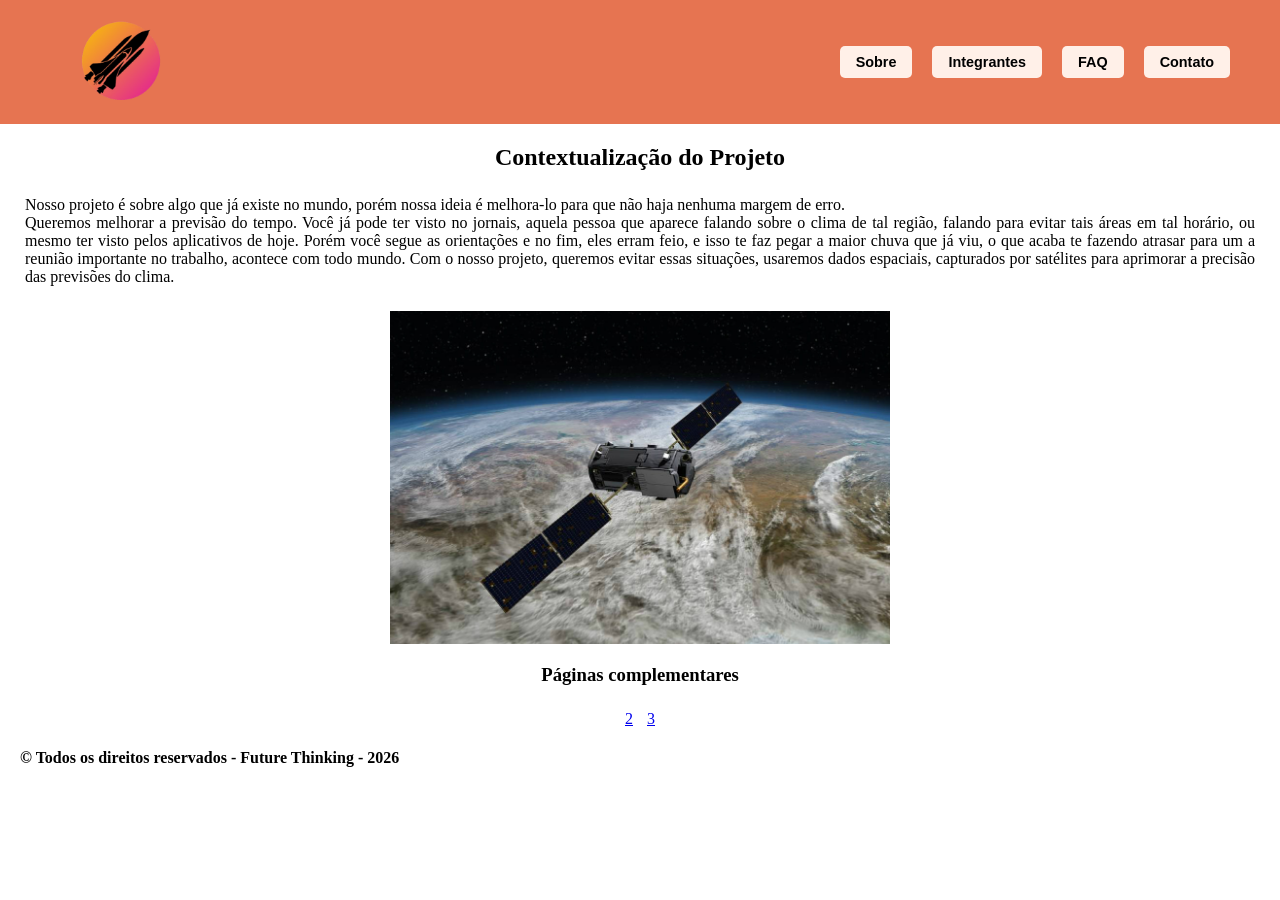
<file: páginas/index.html>
<!doctype html>
<html lang="pt-br">

<head>
  <meta charset="UTF-8" />
  <meta name="viewport" content="width=device-width, initial-scale=1.0" />

  <link rel="stylesheet" href="../css/main.css" />

  <title>Página Inicial</title>
</head>

<body>
  <header class="cabecalho">
    <a href="index.html">
      <img src="../assets/Logo FT.jpg" alt="Logo" class="cabecalho_logo">
    </a>
    <nav class="cabecalho_nav">
      <ul class="cabecalho_ul">
        <li class="cabecalho_li"><a class="cabecalho_bg" href="./sobre.html">Sobre</a></li>
        <li class="cabecalho_li"><a class="cabecalho_bg" href="./integrantes.html">Integrantes</a></li>
        <li class="cabecalho_li"><a class="cabecalho_bg" href="./faq.html">FAQ</a></li>
        <li class="cabecalho_li"><a class="cabecalho_bg" href="./contato.html">Contato</a></li>
      </ul>
    </nav>
  </header>

  <main>
    <section>
      <div>
        <h1 class="index-cabecalho">Contextualização do Projeto</h1>
        <p class="index-texto">
          Nosso projeto é sobre algo que já existe no mundo, porém nossa ideia é melhora-lo para que não haja nenhuma
          margem de erro.
          <br>Queremos melhorar a previsão do tempo. Você já pode ter visto no jornais, aquela pessoa que aparece
          falando sobre o clima de tal região,
          falando para evitar tais áreas em tal horário, ou mesmo ter visto pelos aplicativos de hoje. Porém você segue
          as orientações e no fim, eles
          erram feio, e isso te faz pegar a maior chuva que já viu, o que acaba te fazendo atrasar para um a reunião
          importante no trabalho, acontece com todo mundo.
          Com o nosso projeto, queremos evitar essas situações, usaremos dados espaciais, capturados por satélites para
          aprimorar a precisão das previsões do clima.
          </br>
        </p>
      </div>

    </section>

    <div>
      <img src="../assets/Satélite meteorológico.jpg" alt="Imagem de Satélite meteorológico" class="image-index">
    </div>

    <div class="paginas-comp">
      <h3>Páginas complementares</h3>
      <a class="outras-paginas" href="./conteudo1.html">2</a>
      <a class="outras-paginas" href="./conteudo2.html">3</a>
    </div>

  </main>

  <footer>
    <p><b>&copy; Todos os direitos reservados - Future Thinking - 2026</b></p>
  </footer>

</body>

</html>
</file>
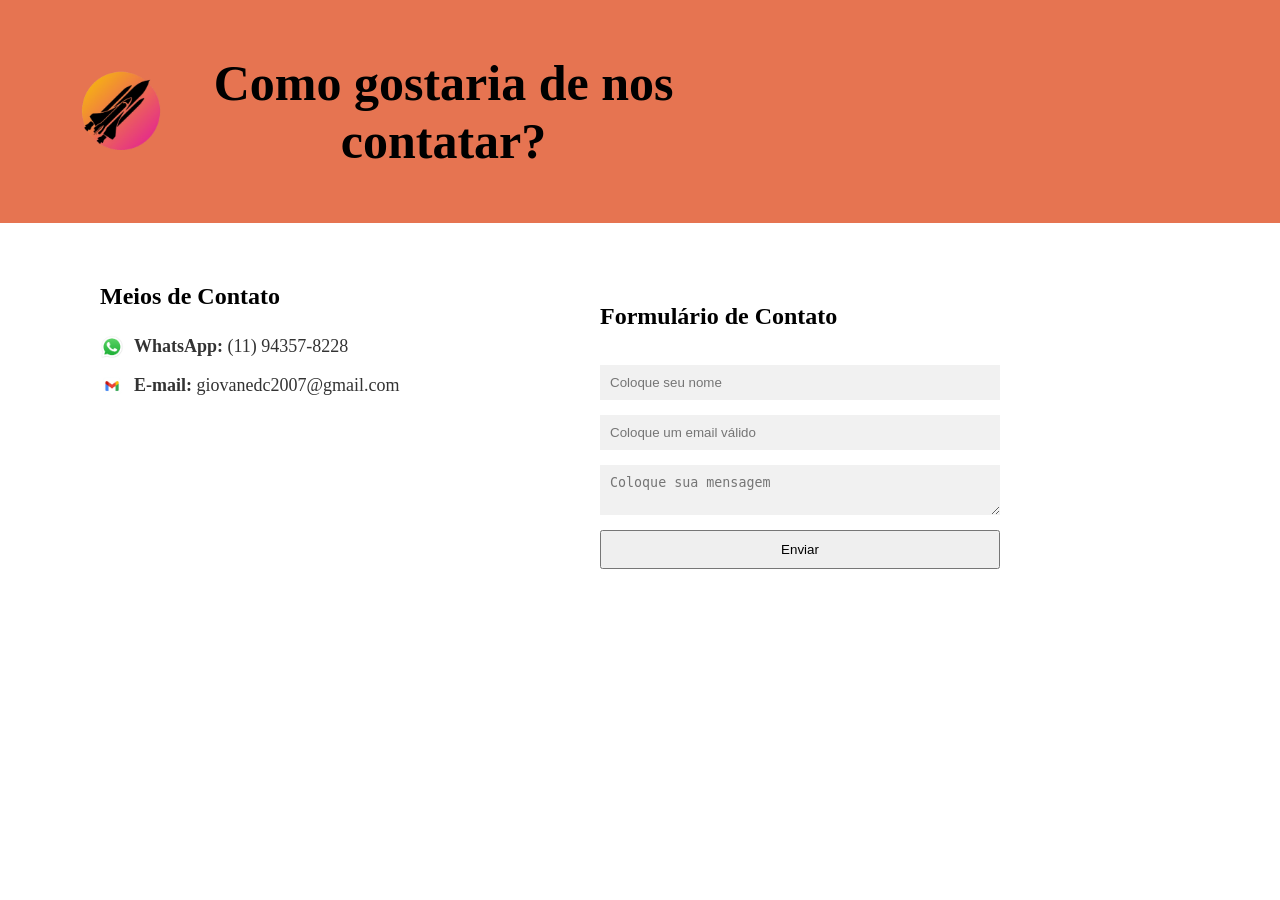
<file: páginas/contato.html>
<!doctype html>
<html lang="pt-br">

<head>
  <meta charset="UTF-8" />
  <meta name="viewport" content="width=device-width, initial-scale=1.0" />

  <link rel="stylesheet" href="../css/main.css" />
  <script src="../js/contato.js"></script>

  <title>Contato</title>
</head>

<body>

  <header class="cabecalho contato-header">
    <a href="index.html">
      <img src="../assets/Logo FT.jpg" alt="Logo" class="cabecalho_logo">
    </a>

    <h1 class="contatar">
      Como gostaria de nos contatar?
    </h1>
  </header>

  <main class="container-pagina">

    <div class="contatos">
      <h2>Meios de Contato</h2>

      <div class="item-contato">
        <img src="../assets/whatsapp.jpg" alt="Logo Whatsapp" class="icone-contato">
        <p><b>WhatsApp:</b> (11) 94357-8228</p>
      </div>

      <div class="item-contato">
        <img src="../assets/Gmail logo.jpg" alt="Logo Gmail" class="icone-contato">
        <p><b>E-mail:</b> giovanedc2007@gmail.com</p>
      </div>
    </div>

    <div class="container-contato">
      <form id="meuFormulario">
        <h2>Formulário de Contato</h2>
        <input type="text" placeholder="Coloque seu nome" aria-label="Nome completo">
        <input type="email" placeholder="Coloque um email válido" aria-label="Seu endereço de email">
        <textarea placeholder="Coloque sua mensagem" aria-label="Sua mensagem para nós"></textarea>
        <button type="submit">Enviar</button>
      </form>
    </div>

  </main>

</body>

</html>
</file>
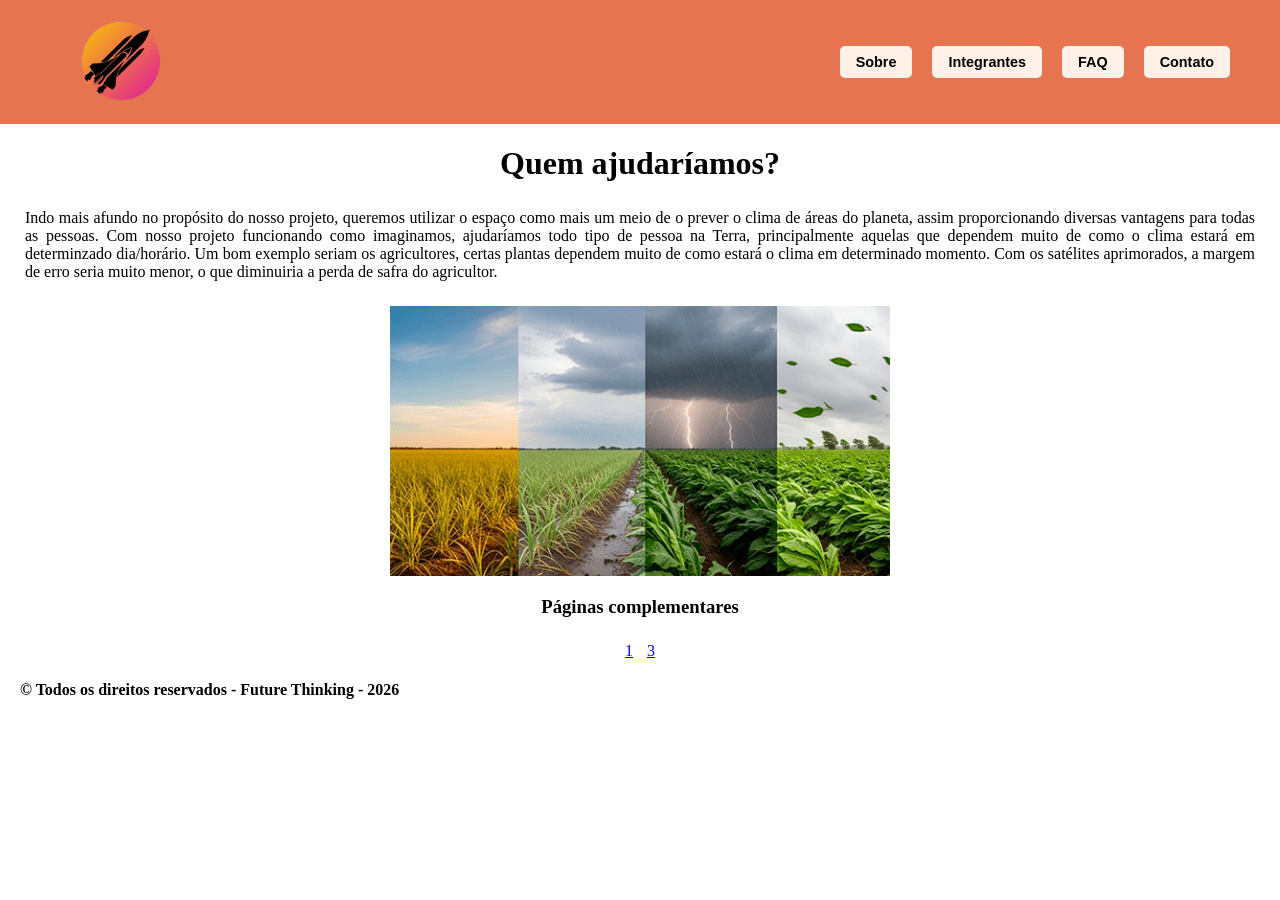
<file: páginas/conteudo1.html>
<!doctype html>
<html lang="pt-br">

<head>
  <meta charset="UTF-8" />
  <meta name="viewport" content="width=device-width, initial-scale=1.0" />

  <link rel="stylesheet" href="../css/main.css" />

  <title>Página Inicial</title>
</head>

<body>
  <header class="cabecalho">
    <a href="index.html">
      <img src="../assets/Logo FT.jpg" alt="Logo" class="cabecalho_logo">
    </a>
    <nav class="cabecalho_nav">
      <ul class="cabecalho_ul">
        <li class="cabecalho_li"><a class="cabecalho_bg" href="./sobre.html">Sobre</a></li>
        <li class="cabecalho_li"><a class="cabecalho_bg" href="./integrantes.html">Integrantes</a></li>
        <li class="cabecalho_li"><a class="cabecalho_bg" href="./faq.html">FAQ</a></li>
        <li class="cabecalho_li"><a class="cabecalho_bg" href="./contato.html">Contato</a></li>
      </ul>
    </nav>
  </header>

  <main>
    <h1 class="index-cabecalho">Quem ajudaríamos?</h1>
    <p class="index-texto">
      Indo mais afundo no propósito do nosso projeto, queremos utilizar o espaço como mais um meio de o prever o clima
      de áreas do planeta, assim
      proporcionando diversas vantagens para todas as pessoas.
      Com nosso projeto funcionando como imaginamos, ajudaríamos todo tipo de pessoa na Terra, principalmente aquelas
      que dependem muito de como
      o clima estará em determinzado dia/horário. Um bom exemplo seriam os agricultores, certas plantas dependem muito
      de como estará o clima
      em determinado momento. Com os satélites aprimorados, a margem de erro seria muito menor, o que diminuiria a perda
      de safra do agricultor.
    </p>

    <img src="../assets/Plantações.png" alt="Clima de plantio" class="image-index">

    <div class="paginas-comp">
      <h3>Páginas complementares</h3>
      <a class="outras-paginas" href="./index.html">1</a>
      <a class="outras-paginas" href="./conteudo2.html">3</a>
    </div>

  </main>

  <footer>
    <p><b>&copy; Todos os direitos reservados - Future Thinking - 2026</b></p>
  </footer>

</body>

</html>
</file>
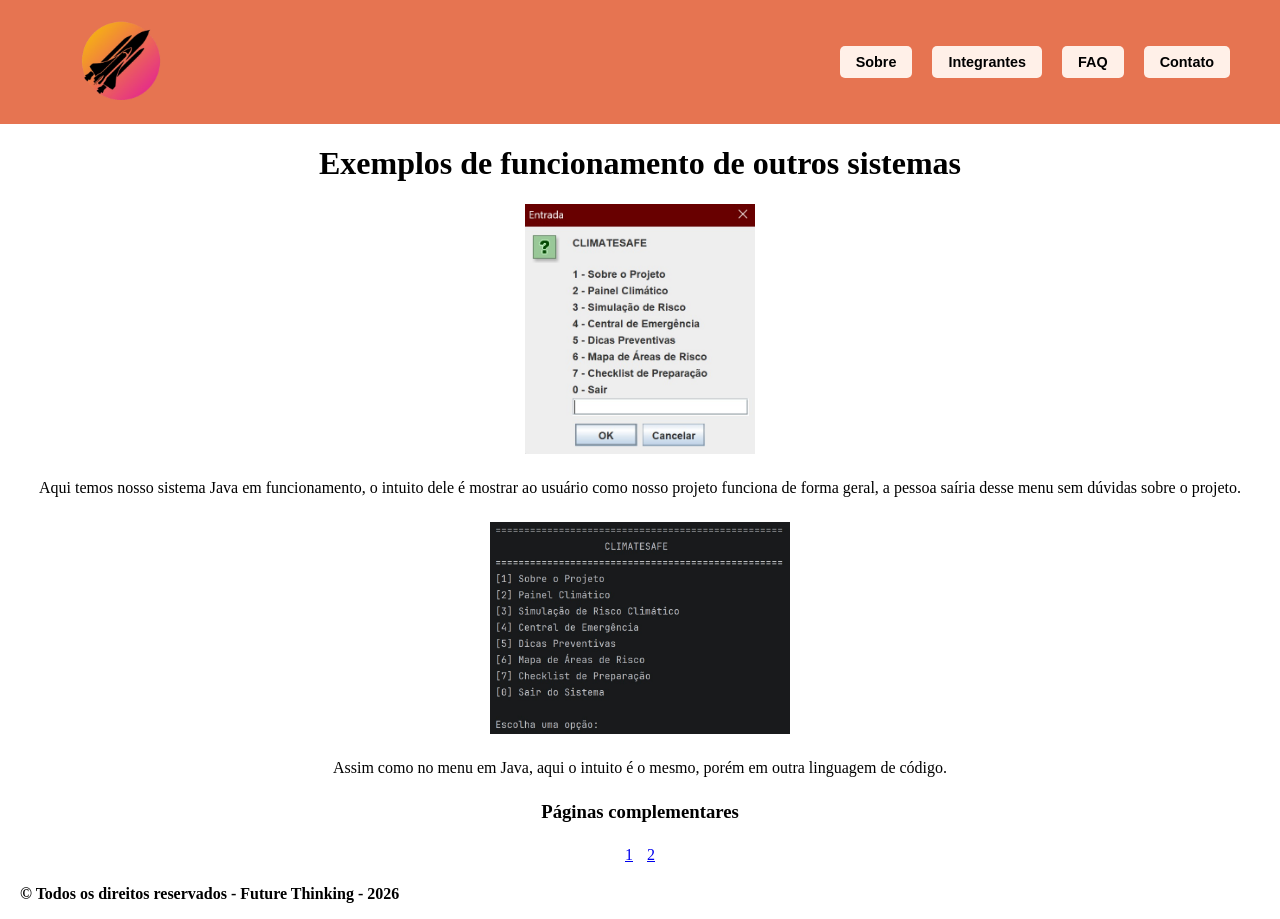
<file: páginas/conteudo2.html>
<!doctype html>
<html lang="pt-br">

<head>
  <meta charset="UTF-8" />
  <meta name="viewport" content="width=device-width, initial-scale=1.0" />

  <link rel="stylesheet" href="../css/main.css" />

  <title>Página Inicial</title>
</head>

<body>
  <header class="cabecalho">
    <a href="index.html">
      <img src="../assets/Logo FT.jpg" alt="Logo" class="cabecalho_logo">
    </a>
    <nav class="cabecalho_nav">
      <ul class="cabecalho_ul">
        <li class="cabecalho_li"><a class="cabecalho_bg" href="./sobre.html">Sobre</a></li>
        <li class="cabecalho_li"><a class="cabecalho_bg" href="./integrantes.html">Integrantes</a></li>
        <li class="cabecalho_li"><a class="cabecalho_bg" href="./faq.html">FAQ</a></li>
        <li class="cabecalho_li"><a class="cabecalho_bg" href="./contato.html">Contato</a></li>
      </ul>
    </nav>
  </header>

  <main>

    <h1 class="index-cabecalho">Exemplos de funcionamento de outros sistemas</h1>
    <img src="../assets/Menu Java.jpg" alt="Menu em Java" class="menu">
    <p class="exemplos-texto">
      Aqui temos nosso sistema Java em funcionamento, o intuito dele é mostrar ao usuário como nosso projeto funciona de
      forma geral, a pessoa saíria
      desse menu sem dúvidas sobre o projeto.
    </p>

    <img src="../assets/Menu Python.jpg" alt="Menu em Python" class="menu">
    <p class="exemplos-texto">
      Assim como no menu em Java, aqui o intuito é o mesmo, porém em outra linguagem de código.
    </p>


    <div class="paginas-comp">
      <h3>Páginas complementares</h3>
      <a class="outras-paginas" href="./index.html">1</a>
      <a class="outras-paginas" href="./conteudo1.html">2</a>
    </div>

  </main>

  <footer>
    <p><b>&copy; Todos os direitos reservados - Future Thinking - 2026</b></p>
  </footer>

</body>

</html>
</file>
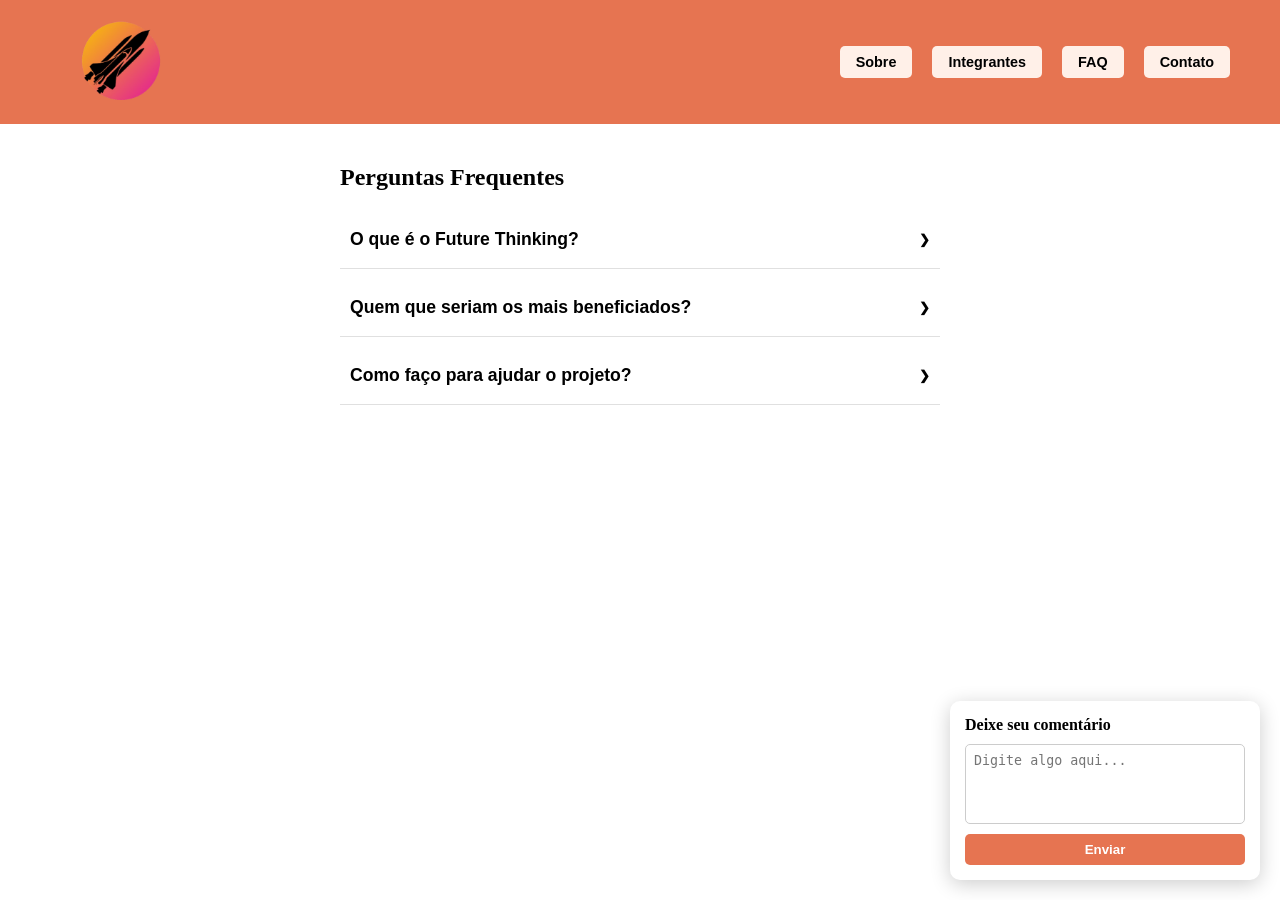
<file: páginas/faq.html>
<!DOCTYPE html>
<html lang="en">

<head>
  <meta charset="UTF-8" />
  <meta name="viewport" content="width=device-width, initial-scale=1.0" />

  <link rel="stylesheet" href="../css/main.css" />
  <script src="../js/faq.js"></script>

  <title>FAQ</title>
</head>

<body>
  <header class="cabecalho">
    <a href="index.html">
      <img src="../assets/Logo FT.jpg" alt="Logo" class="cabecalho_logo">
    </a>
    <nav class="cabecalho_nav">
      <ul class="cabecalho_ul">
        <li class="cabecalho_li"><a class="cabecalho_bg" href="./sobre.html">Sobre</a></li>
        <li class="cabecalho_li"><a class="cabecalho_bg" href="./integrantes.html">Integrantes</a></li>
        <li class="cabecalho_li"><a class="cabecalho_bg" href="./faq.html">FAQ</a></li>
        <li class="cabecalho_li"><a class="cabecalho_bg" href="./contato.html">Contato</a></li>
      </ul>
    </nav>
  </header>

  <section class="faq-container">
    <h2>Perguntas Frequentes</h2>

    <div class="faq-item">
      <button class="faq-pergunta">O que é o Future Thinking?</button>
      <div class="faq-resposta">
        <p>O Future Thinking tem a ideia de aumentar a precição da previsão do clima, para que nenhuma pessoa seja
          prejudicada, e torne o dia-a-dia
          baseado nisso mais simples e seguro.</p>
      </div>
    </div>

    <div class="faq-item">
      <button class="faq-pergunta">Quem que seriam os mais beneficiados?</button>
      <div class="faq-resposta">
        <ol class="lista-pessoas">
          <li>Agricultores</li>
          <li>Trabalhadores de cidade grande no geral</li>
          <li>Telespectadores de jornais</li>
          <li>Usuários de aplicativos de clima/tempo</li>
        </ol>
      </div>
    </div>

    <div class="faq-item">
      <button class="faq-pergunta">Como faço para ajudar o projeto?</button>
      <div class="faq-resposta">
        <p>Você pode compartilhar nossos posts das redes sociais, assim fazendo mais pessoas nos conhecerem.
        </p>
      </div>

    </div>
  </section>

  <div class="caixa-flutuante">
    <h3>Deixe seu comentário</h3>
    <textarea id="texto-usuario" placeholder="Digite algo aqui..."></textarea>
    <button id="btn-enviar-caixa">Enviar</button>

    <div id="caixa-sucesso" class="msg-discreta msg-sucesso">Enviado com sucesso!</div>
    <div id="caixa-erro" class="msg-discreta msg-erro">Por favor, digite uma mensagem.</div>
  </div>

</body>

</html>
</file>
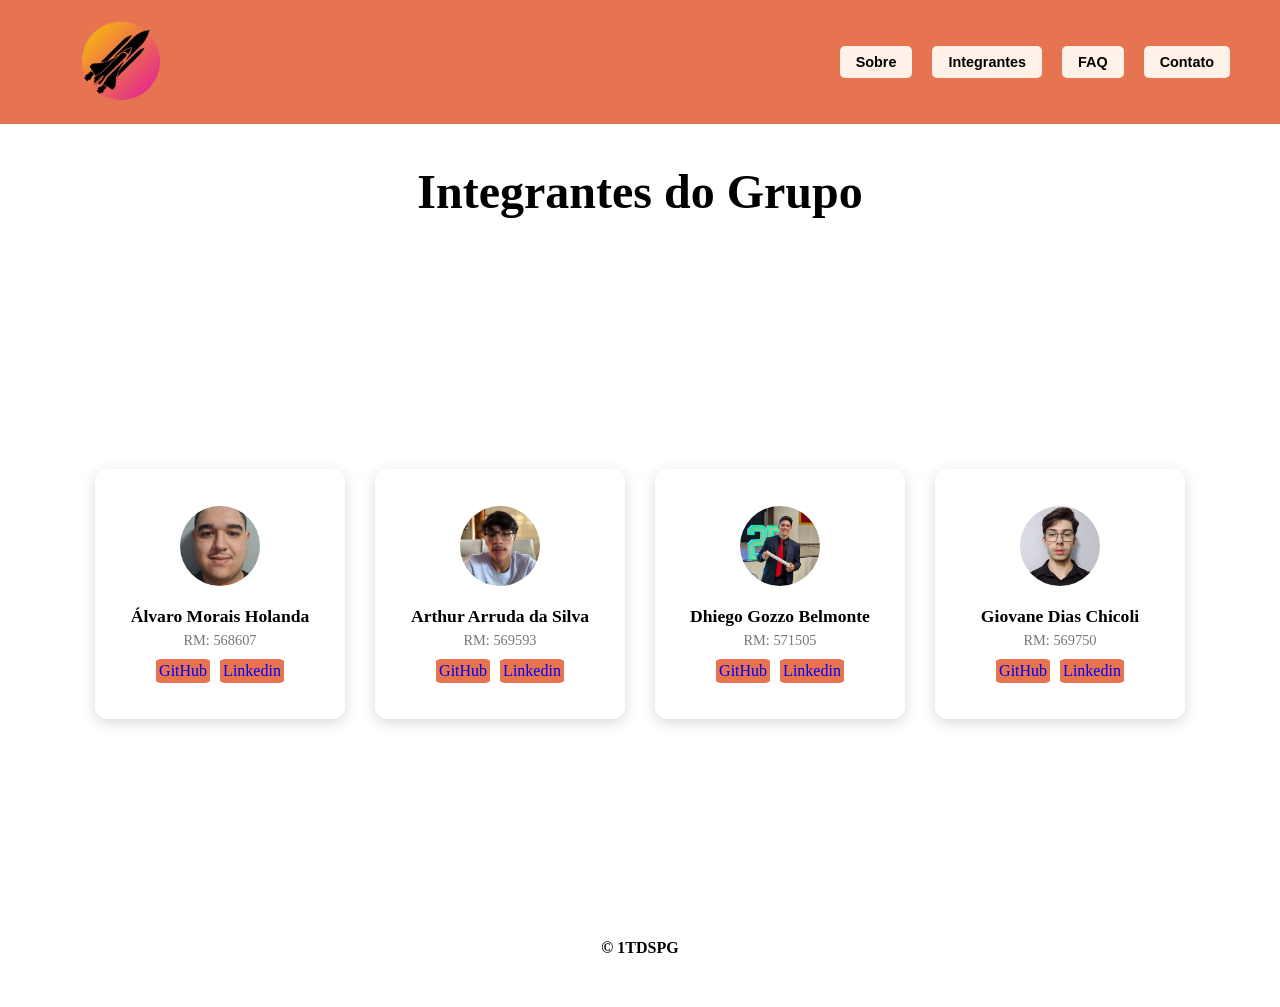
<file: páginas/integrantes.html>
<!doctype html>
<html lang="pt-br">

<head>
  <meta charset="UTF-8" />
  <meta name="viewport" content="width=device-width, initial-scale=1.0" />

  <link rel="stylesheet" href="../css/main.css" />

  <title>Integrantes</title>
</head>

<body>

  <header class="cabecalho">
    <a href="index.html">
      <img src="../assets/Logo FT.jpg" alt="Logo" class="cabecalho_logo">
    </a>
    <nav class="cabecalho_nav">
      <ul class="cabecalho_ul">
        <li class="cabecalho_li"><a class="cabecalho_bg" href="./sobre.html">Sobre</a></li>
        <li class="cabecalho_li"><a class="cabecalho_bg" href="./integrantes.html">Integrantes</a></li>
        <li class="cabecalho_li"><a class="cabecalho_bg" href="./faq.html">FAQ</a></li>
        <li class="cabecalho_li"><a class="cabecalho_bg" href="./contato.html">Contato</a></li>
      </ul>
    </nav>
  </header>

  <h1 class="integrantes_h1">
    Integrantes do Grupo
  </h1>

  <main class="integrantes_container">

    <div class="integrante_card">
      <img src="../assets/Alvaro.jpg" alt="Foto do Álvaro" class="integrante-foto">
      <h3>Álvaro Morais Holanda</h3>
      <p>RM: 568607</p>

      <div class="links">
        <a href="https://github.com/AlvaroHolanda" target="_blank" class="github">GitHub</a>
        <a href="https://www.linkedin.com/in/álvaro-holanda-b9bb03322/?isSelfProfile=true" target="_blank"
          class="linkedin">Linkedin</a>
      </div>

    </div>

    <div class="integrante_card">
      <img src="../assets/Arthur.jpg" alt="Foto do Arthur" class="integrante-foto">
      <h3>Arthur Arruda da Silva</h3>
      <p>RM: 569593</p>

      <div class="links">
        <a href="https://github.com/arthurarrudaa" target="_blank" class="github">GitHub</a>
        <a href="https://www.linkedin.com/in/arthur-arruda-61aa453b0/" target="_blank" class="linkedin">Linkedin</a>
      </div>

    </div>

    <div class="integrante_card">
      <img src="../assets/Dhiego.jpg" alt="Foto do Dhiego" class="integrante-foto">
      <h3>Dhiego Gozzo Belmonte</h3>
      <p>RM: 571505</p>

      <div class="links">
        <a href="https://github.com/dhiegobelmonte" target="_blank" class="github">GitHub </a>
        <a href="https://www.linkedin.com/in/dhiego-belmonte-676440283/" target="_blank" class="linkedin">Linkedin</a>
      </div>

    </div>

    <div class="integrante_card">
      <img src="../assets/Giovane.jpg" alt="Foto do Giovane" class="integrante-foto">
      <h3>Giovane Dias Chicoli</h3>
      <p>RM: 569750</p>

      <div class="links">
        <a href="https://github.com/Giovvane" target="_blank" class="github">GitHub</a>
        <a href="https://www.linkedin.com/in/giovane-dias-chicoli-b06b05384/" target="_blank"
          class="linkedin">Linkedin</a>
      </div>

    </div>

  </main>

  <footer>
    <h4>
      &copy; 1TDSPG
    </h4>
  </footer>

</body>

</html>
</file>
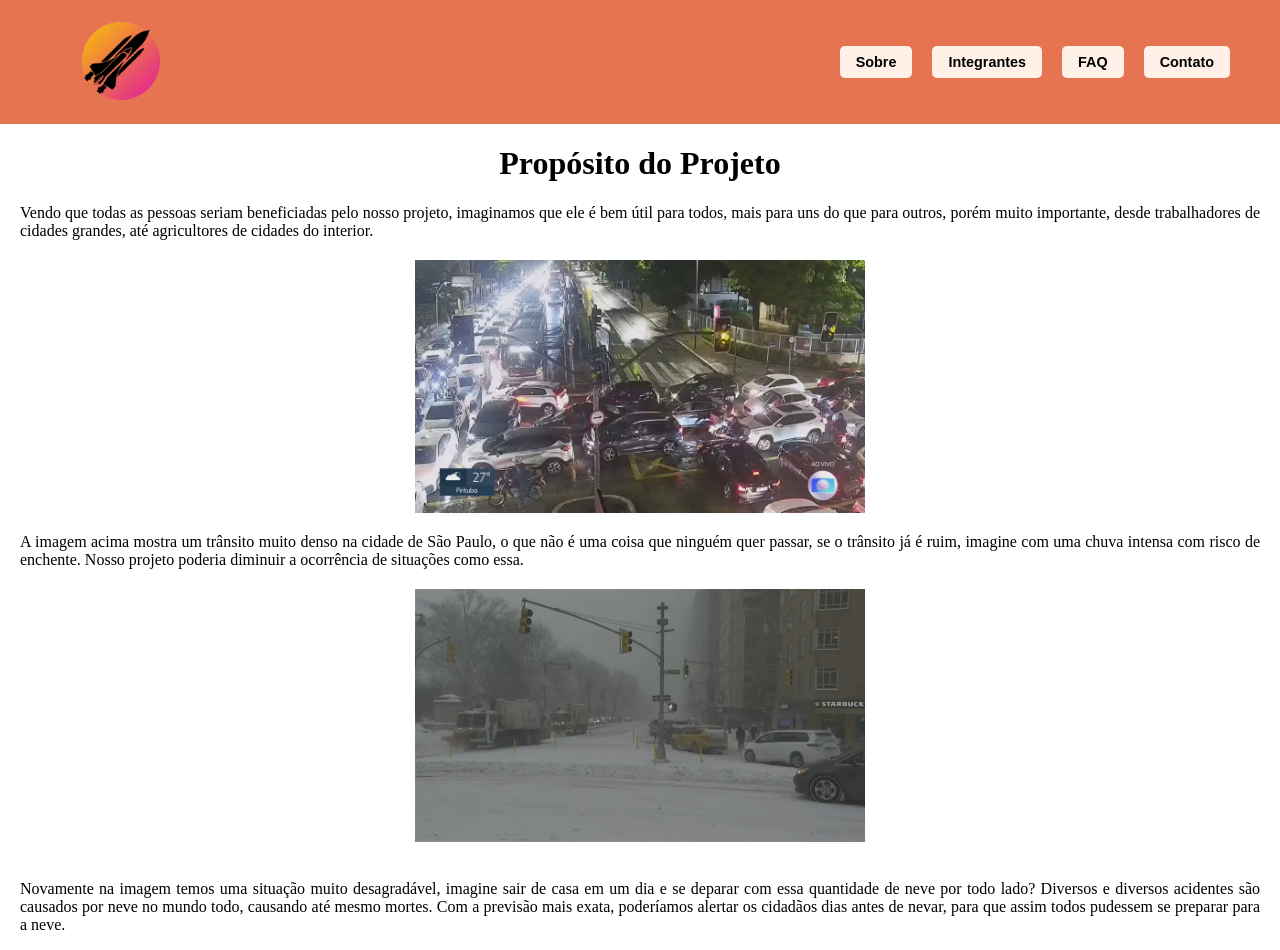
<file: páginas/sobre.html>
<!doctype html>
<html lang="pt-br">

<head>
  <meta charset="UTF-8" />
  <meta name="viewport" content="width=device-width, initial-scale=1.0" />

  <link rel="stylesheet" href="../css/main.css" />

  <title>Sobre</title>
</head>

<body>

  <header class="cabecalho">
    <a href="index.html">
      <img src="../assets/Logo FT.jpg" alt="Logo" class="cabecalho_logo">
    </a>
    <nav class="cabecalho_nav">
      <ul class="cabecalho_ul">
        <li class="cabecalho_li"><a class="cabecalho_bg" href="./sobre.html">Sobre</a></li>
        <li class="cabecalho_li"><a class="cabecalho_bg" href="./integrantes.html">Integrantes</a></li>
        <li class="cabecalho_li"><a class="cabecalho_bg" href="./faq.html">FAQ</a></li>
        <li class="cabecalho_li"><a class="cabecalho_bg" href="./contato.html">Contato</a></li>
      </ul>
    </nav>
  </header>

  <h1>
    Propósito do Projeto
  </h1>
  <p>
    Vendo que todas as pessoas seriam beneficiadas pelo nosso projeto, imaginamos que ele é bem útil para todos, mais
    para uns do que para
    outros, porém muito importante, desde trabalhadores de cidades grandes, até agricultores de cidades do interior.
    <br>
    <img src="../assets/Trânsito por chuva.jpg" alt="Trânsito com chuva" class="image-sobre">
    A imagem acima mostra um trânsito muito denso na cidade de São Paulo, o que não é uma coisa que ninguém quer passar,
    se o trânsito já é ruim,
    imagine com uma chuva intensa com risco de enchente. Nosso projeto poderia diminuir a ocorrência de situações como
    essa.
    <br>
    <img src="../assets/Neve em cidade.jpg" alt="Cidade nevada" class="image-sobre">
    <br>
    Novamente na imagem temos uma situação muito desagradável, imagine sair de casa em um dia e se deparar com essa
    quantidade de neve por todo lado?
    Diversos e diversos acidentes são causados por neve no mundo todo, causando até mesmo mortes.
    Com a previsão mais exata, poderíamos alertar os cidadãos dias antes de nevar, para que assim todos pudessem se
    preparar para a neve.
  </p>

</body>

</html>
</file>
<file: css/main.css>
@import url("./integrantes.css");
@import url("./cabecalho.css");
@import url("./contato.css");
@import url("./faq.css");
@import url("./index.css");
@import url("./sobre.css");
</file>
